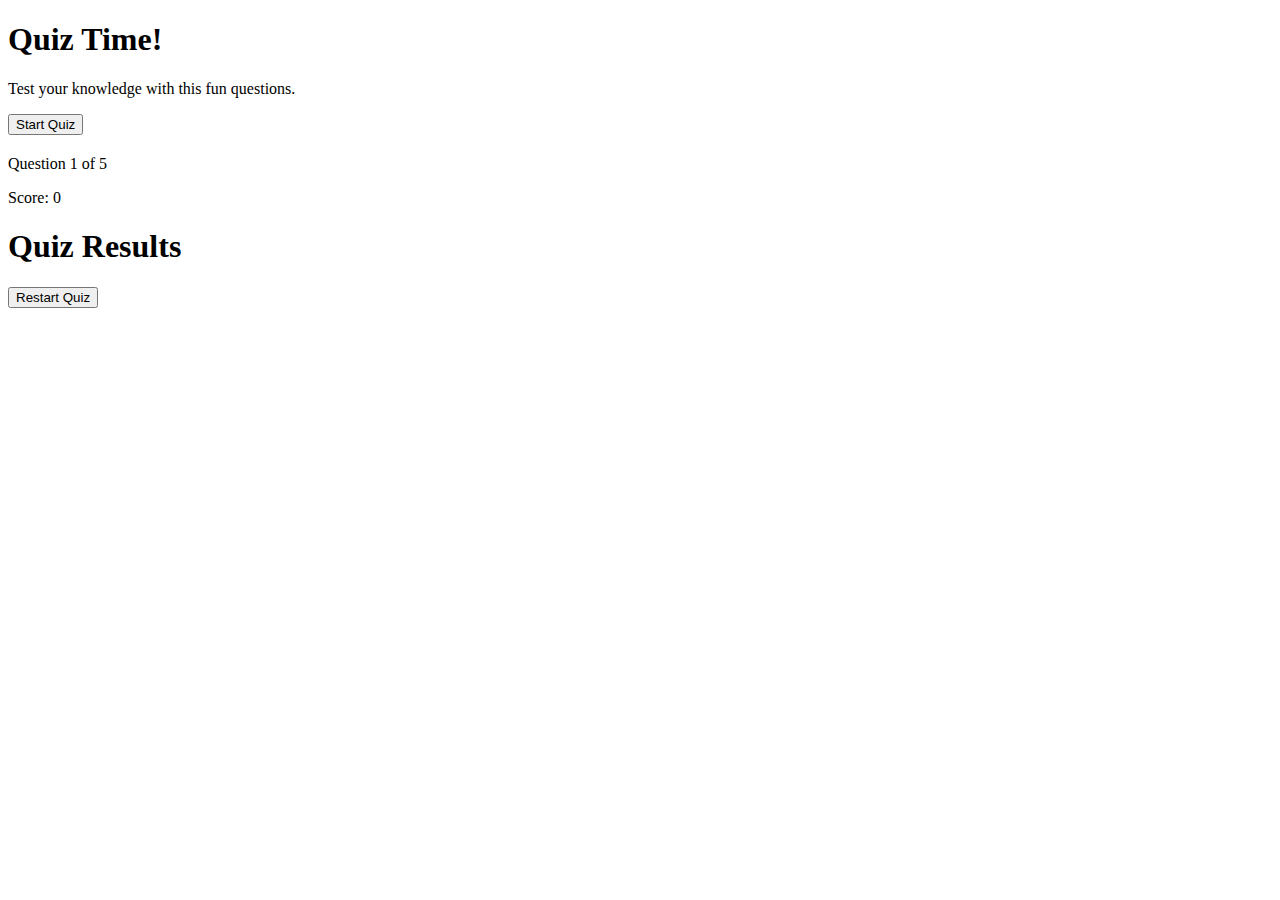
<file: index.html>
<!DOCTYPE html>
<html lang="en">
<head>
    <meta charset="UTF-8">
    <meta name="viewport" content="width=device-width, initial-scale=1.0">
    <link rel="stylesheet" href="style.css">
    <title>Document</title>
</head>
<body>
    <div class="container">
        <div class="start-container">
            <h1>Quiz Time!</h1>
            <p>Test your knowledge with this fun questions.</p>
            <button class="start-btn">Start Quiz</button>
        </div>
        <div class="question-container">
            <h2 class="question"></h2>
            <div class="question-info">
                <p class="question-number">Question <span class="current-question">1</span> of <span class="total-questions">5</span></p>
                <p class="score">Score: <span class="current-score">0</span></p>
            </div>
            <div class="answer-container"></div>
        </div>
        <div class="progress-bar">
            <div class="bar"></div>
        </div>
        <div class="result-container">
            <h1>Quiz Results</h1>
            <div class="result-wrapper">
                <p class="final-score"></p>
                <h2 class="feedback"></h2>
            </div>
            <button class="restart-btn">Restart Quiz</button>
        </div>
    </div>



<script src="source.js"></script>
</body>
</html>
</file>
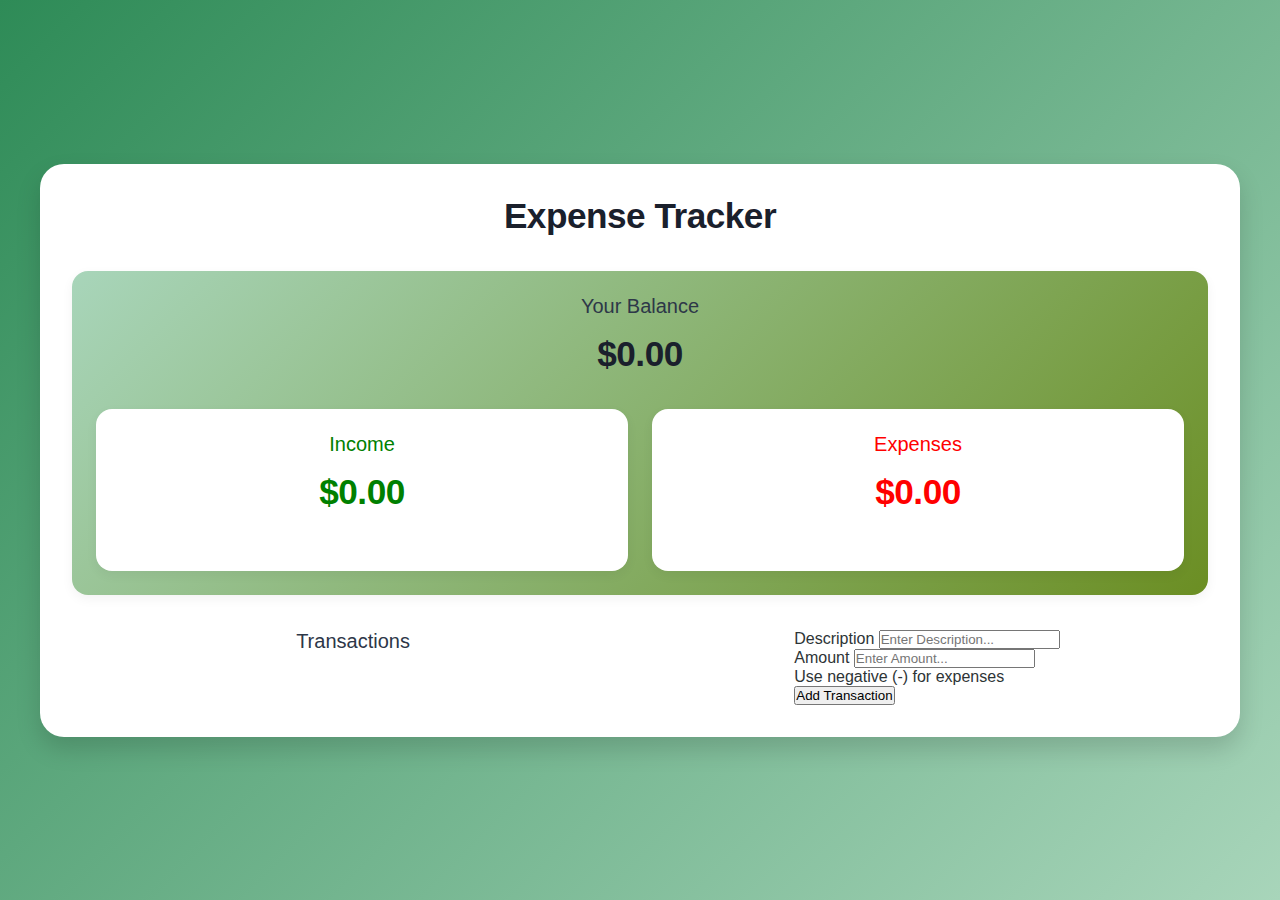
<file: Expense Tracker/index.html>
<!DOCTYPE html>
<html lang="en">
<head>
    <meta charset="UTF-8">
    <meta name="viewport" content="width=device-width, initial-scale=1.0">
    <link rel="stylesheet" href="style.css">
    <title>Expense Tracker</title>
</head>
<body>
    <div class="container">
        <h1>Expense Tracker</h1>
        <div class="income-state">
            <div class="balance">
                <h2>Your Balance</h2>
                <h1 id="balance">$00.00</h1>
            </div>
            <div class="income-expenses">
                <div class="income">
                    <h2>Income</h2>
                    <h1 id="income">$00.00</h1>
                </div>
                <div class="expenses">
                    <h2>Expenses</h2>
                    <h1 id="expenses">$00.00</h1>
                </div>
            </div>
        </div>

        <div class="transaction">
            <div class="transactions">
                <h2>Transactions</h2>
                <ul class="transaction-history">

                </ul>
            </div>
            <div class="add-transaction">
                <form action="">
                    <div>
                        <label for="text">Description</label>
                        <input type="text" id="text" placeholder="Enter Description...">
                    </div>
                    <div>
                        <label for="amount">Amount</label>
                        <input type="number" id="amount" placeholder="Enter Amount...">
                        <p>Use negative (-) for expenses</p>
                    </div>
                    <button type="submit" id="submit-btn">Add Transaction</button>
                </form>
            </div>
        </div>
    </div>
    <script src="source.js"></script>
</body>
</html>
</file>
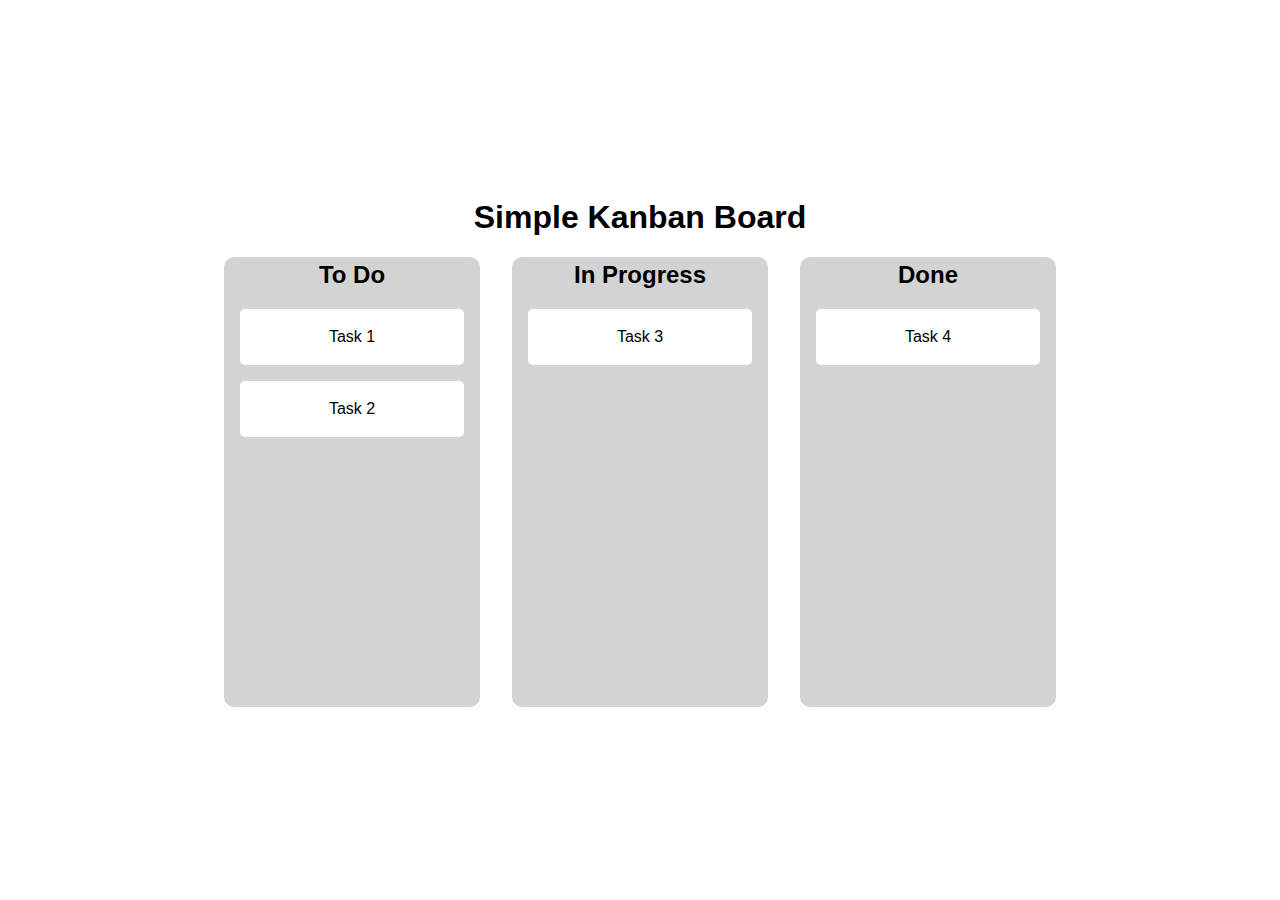
<file: Kanban bord/index.html>
<!DOCTYPE html>
<html lang="en">
<head>
    <meta charset="UTF-8">
    <meta name="viewport" content="width=device-width, initial-scale=1.0">
    <link rel="stylesheet" href="style.css">
    <title>Document</title>
</head>
<body>
    <div class="container">
        <h1>Simple Kanban Board</h1>
        <div class="wrapper">
            <div class="column" id="todo">
                <h2>To Do</h2>
                <div class="card" draggable="true">Task 1</div>
                <div class="card" draggable="true">Task 2</div>
            </div>
            <div class="column" id="in-progress">
                <h2>In Progress</h2>
                <div class="card" draggable="true">Task 3</div>
            </div>
            <div class="column" id="done">
                <h2>Done</h2>
                <div class="card" draggable="true">Task 4</div>
            </div>
        </div>
    </div>



    <script src="source.js"></script>
</body>
</html>
</file>
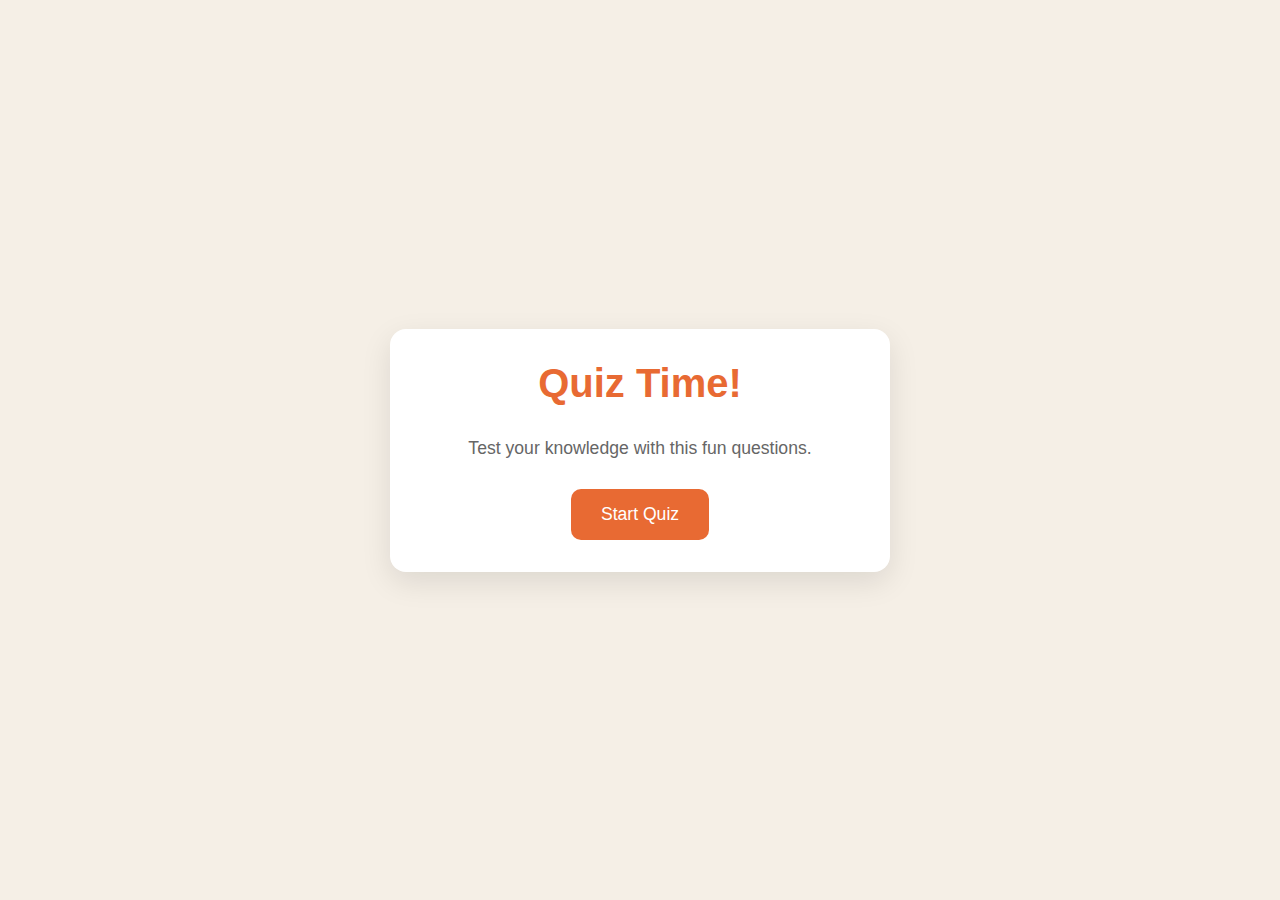
<file: Quiz app/index.html>
<!DOCTYPE html>
<html lang="en">
<head>
    <meta charset="UTF-8">
    <meta name="viewport" content="width=device-width, initial-scale=1.0">
    <link rel="stylesheet" href="style.css">
    <title>Document</title>
</head>
<body>
    <div class="container">
        <div class="start-container">
            <h1>Quiz Time!</h1>
            <p>Test your knowledge with this fun questions.</p>
            <button class="start-btn">Start Quiz</button>
        </div>
        <div class="question-container">
            <h2 class="question"></h2>
            <div class="question-info">
                <p class="question-number">Question <span class="current-question">1</span> of <span class="total-questions">5</span></p>
                <p class="score">Score: <span class="current-score">0</span></p>
            </div>
            <div class="answer-container"></div>
            <div class="progress-bar">
                <div class="bar"></div>
            </div>
        </div>
       
        <div class="result-container">
            <h1>Quiz Results</h1>
            <div class="result-wrapper">
                <p class="final-score"></p>
                <h2 class="feedback"></h2>
            </div>
            <button class="restart-btn">Restart Quiz</button>
        </div>
    </div>



<script src="source.js"></script>
</body>
</html>
</file>
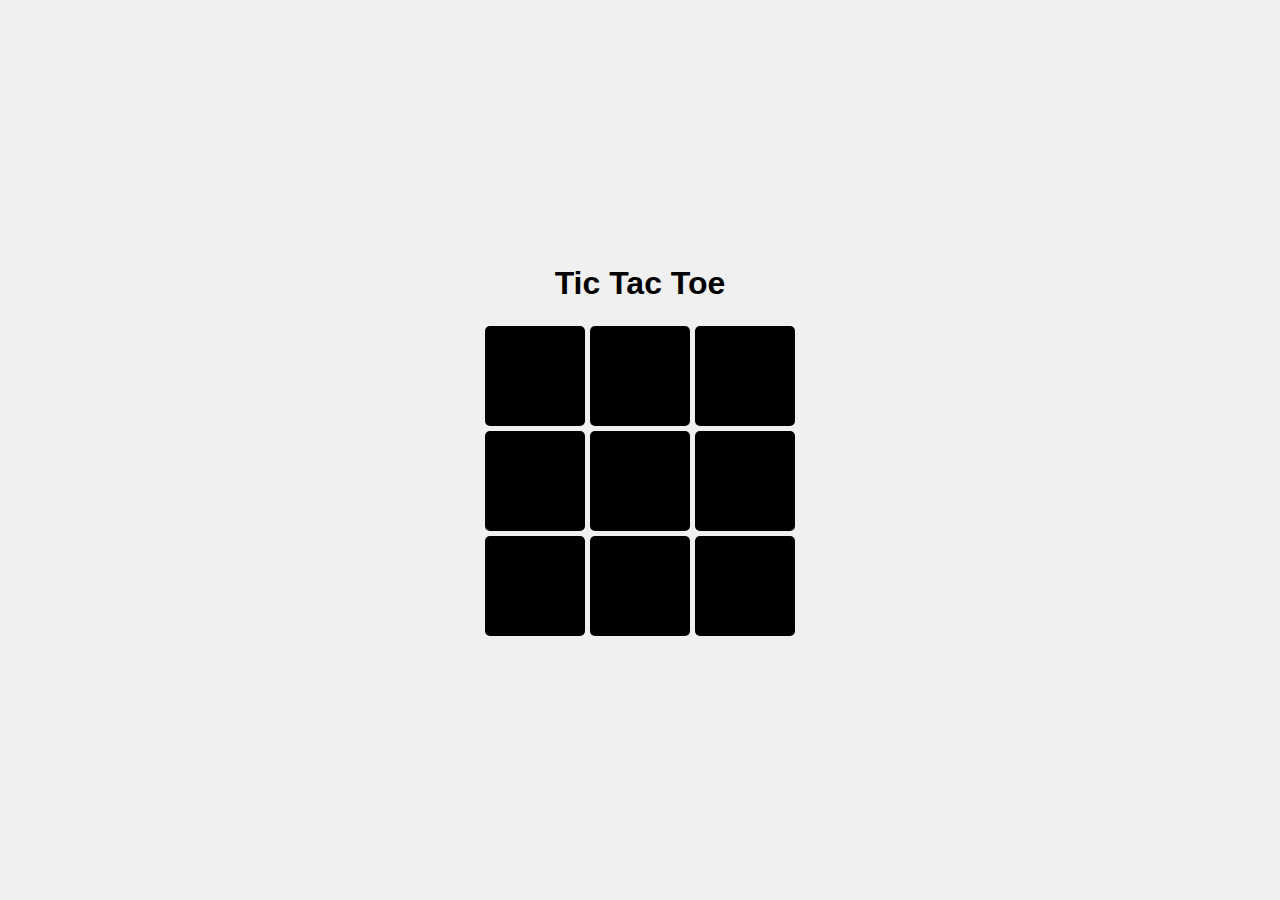
<file: tic tac toe/index.html>
<!DOCTYPE html>
<html lang="en">
<head>
    <meta charset="UTF-8">
    <meta name="viewport" content="width=device-width, initial-scale=1.0">
    <link rel="stylesheet" href="style.css">
    <title>Tic Tac Toe</title>
</head>
<body>
    <div class="container">
        <h1>Tic Tac Toe</h1>
        <div class="board">
            <div class="cell" data-index="0"></div>
            <div class="cell" data-index="1"></div>
            <div class="cell" data-index="2"></div>
            <div class="cell" data-index="3"></div>
            <div class="cell" data-index="4"></div>
            <div class="cell" data-index="5"></div>
            <div class="cell" data-index="6"></div>
            <div class="cell" data-index="7"></div>
            <div class="cell" data-index="8"></div>
        </div>
    </div>




    <script src="source.js"></script>
</body>
</html>
</file>
<file: style.css>
.hidden {
    display: none;
}
.correct {
    background-color: green;
    color: white;
}
.wrong {
    background-color: red;
    color: white;
}
</file>
<file: Expense Tracker/style.css>
* {
  margin: 0;
  padding: 0;
  box-sizing: border-box;
}

body {
  background: linear-gradient(135deg, #2e8b57, #a8d5ba);
  min-height: 100vh;
  font-family: "Poppins", sans-serif;
  display: flex;
  align-items: center;
  justify-content: center;
  padding: 20px;
  color: #2d3436;
}
.container {
  width: 100%;
  max-width: 1200px;
  background-color: #fff;
  padding: 2rem;
  border-radius: 24px;
  box-shadow: 0 12px 24px rgba(0, 0, 0, 0.15);
}
h1 {
  text-align: center;
  color: #1a202c;
  margin-bottom: 35px;
  font-size: 2.2rem;
  font-weight: 600;
  letter-spacing: -0.5px;
}

h2 {
    text-align: center;
  color: #2d3748;
  margin-bottom: 1rem;
  font-size: 1.25rem;
  font-weight: 500;
}
.income-state {
    text-align: center;
    margin-bottom: 35px;
    padding: 24px;
    background: linear-gradient(135deg, #a8d5ba, #6b8e23);
    border-radius: 1rem;
    box-shadow: 0 4px 12px rgba(0, 0, 0, 0.05);
}
.income-expenses {
    display: grid;
    grid-template-columns: 1fr 1fr;
    gap: 24px;
}
.income,
.expenses {
  background-color: white;
  padding: 24px;
  border-radius: 1rem;
  box-shadow: 0 4px 12px rgba(0, 0, 0, 0.05);
  transition: transform 0.2s ease;
}
.income > h2, .income > h1 {
    color: green;
}
.expenses > h2, .expenses > h1 {
    color: red;
}
.transaction {
    display: grid;
    grid-template-columns: 1fr 1fr;
    gap: 12px;
    justify-items: center;
}
</file>
<file: Quiz app/style.css>
* {
    box-sizing: border-box;
    margin: 0;
    padding: 0;
}

body {
    font-family: Arial, sans-serif;
    background-color: #f5efe6;
    display: flex;
    align-items: center;
    justify-content: center;
    height: 100vh;
}
.container {
    background-color: white;
    border-radius: 1rem;
    box-shadow: 0  10px 30px rgba(0, 0, 0, 0.1);
    width: 100%;
    max-width: 500px;
    text-align: center;
    padding: 2rem;
}

.hidden {
    display: none;
}
.correct {
    background-color: green;
    color: white;
}
.wrong {
    background-color: red;
    color: white;
}
h1{
    color: #e86a33;
    margin-bottom: 2rem;
    font-size: 2.5rem;
}
.start-container p {
    color: #666;
    margin-bottom: 30px;
    font-size: 1.1rem;
}

button {
  background-color: #e86a33;
  color: white;
  border: none;
  border-radius: 10px;
  padding: 15px 30px;
  font-size: 1.1rem;
  cursor: pointer;
  transition: background-color 0.3s ease;
}
h2 {
    margin-block-end: 1rem;
}
.question-info {
    display: flex;
    justify-content: space-between;
    margin-bottom: 1rem;
}

.answer-button {
  display: block;
  width: 100%; 
  margin-block-end: .5rem;
  background-color: #f8f0e5;
  color: #333;
  border: 2px solid #eadbc8;
  border-radius: 10px;
  padding: 1rem;
  cursor: pointer;
  text-align: left;
  transition: all 0.3s ease;
}
.answer-button:hover {
  background-color: #eadbc8;
  border-color: #dac0ae;
}
.answer-button.correct {
  background-color: #e6fff0;
  border-color: #a3f0c4;
  color: #28a745;
}

.answer-button.incorrect {
  background-color: #fff0f0;
  border-color: #ffbdbd;
  color: #dc3545;
}
.progress-bar {
  height: 10px;
  background-color: #f8f0e5;
  border-radius: 5px;
  overflow: hidden;
  margin-top: 20px;
}

.bar {
  height: 100%;
  background-color: #e86a33;
  width: 0%;
  transition: width 0.3s ease;
}

.result-wrapper {
    background-color: #f5efe6;
    padding: 2rem;
    border-radius: 1rem;
    margin-block-end: 1.5rem;
}
</file>
<file: tic tac toe/style.css>
* {
    box-sizing: border-box;
    margin: 0;
    padding: 0;
}
body {
    display: flex;
    justify-content: center;
    align-items: center;
    height: 100vh;
    background-color: #f0f0f0;
    font-family: Arial, Helvetica, sans-serif;
}
h1 {
    margin-bottom: 1.5rem;
    text-align: center;
}
.board {
    display: grid;
    grid-template-columns: repeat(3, 100px);
    grid-template-rows: repeat(3, 100px);
    gap: 5px;
}
.cell {
    background-color: black;
    color : white;
    border-radius: 5px;
    font-size: 2rem;
    font-weight: 500;
    display: flex;
    justify-content: center;
    align-items: center;
}
</file>
<file: Kanban bord/style.css>
/* A simple CSS reset using the universal selector */
*,
*::before,
*::after {
  box-sizing: border-box; /* Makes layout calculations more intuitive by including padding and borders in the element's total width/height */
  margin: 0;             /* Removes default browser margins */
  padding: 0;            /* Removes default browser padding */
}

/* Optional: Additional simple resets for common inconsistencies */
body {
  line-height: 1.5;      /* Standardizes line height for better readability */
  -webkit-text-size-adjust: none; /* Prevents font size inflation on mobile */
  font-family: Arial, Helvetica, sans-serif;
  text-size-adjust: none;
   height: 100vh;
   display: grid;
   justify-content: center;
   align-items: center;
}

img, picture, video, canvas, svg {
  display: block;        /* Prevents extra space below images */
  max-width: 100%;       /* Ensures images and media are responsive by default */
}

input, button, textarea, select {
  font: inherit;         /* Form elements inherit font properties from their parent */
}

p, h1, h2, h3, h4, h5, h6 {
  overflow-wrap: break-word; /* Prevents long words from breaking the layout */
}

.wrapper {
    display: flex;
    justify-content: space-between;
    gap: 2rem;
    height: 50vh;
    width: 100%;
}
h1 {
    text-align: center;
    margin-block-end: 1rem;
}
.column {
    background-color: lightgray;
    width: 20vw;
    text-align: center;
    border-radius: 10px;
}
.card {
    margin: 1rem;
    padding: 1rem;
    background-color: white;
    text-align: center;
    border-radius: 5px;
}
</file>
